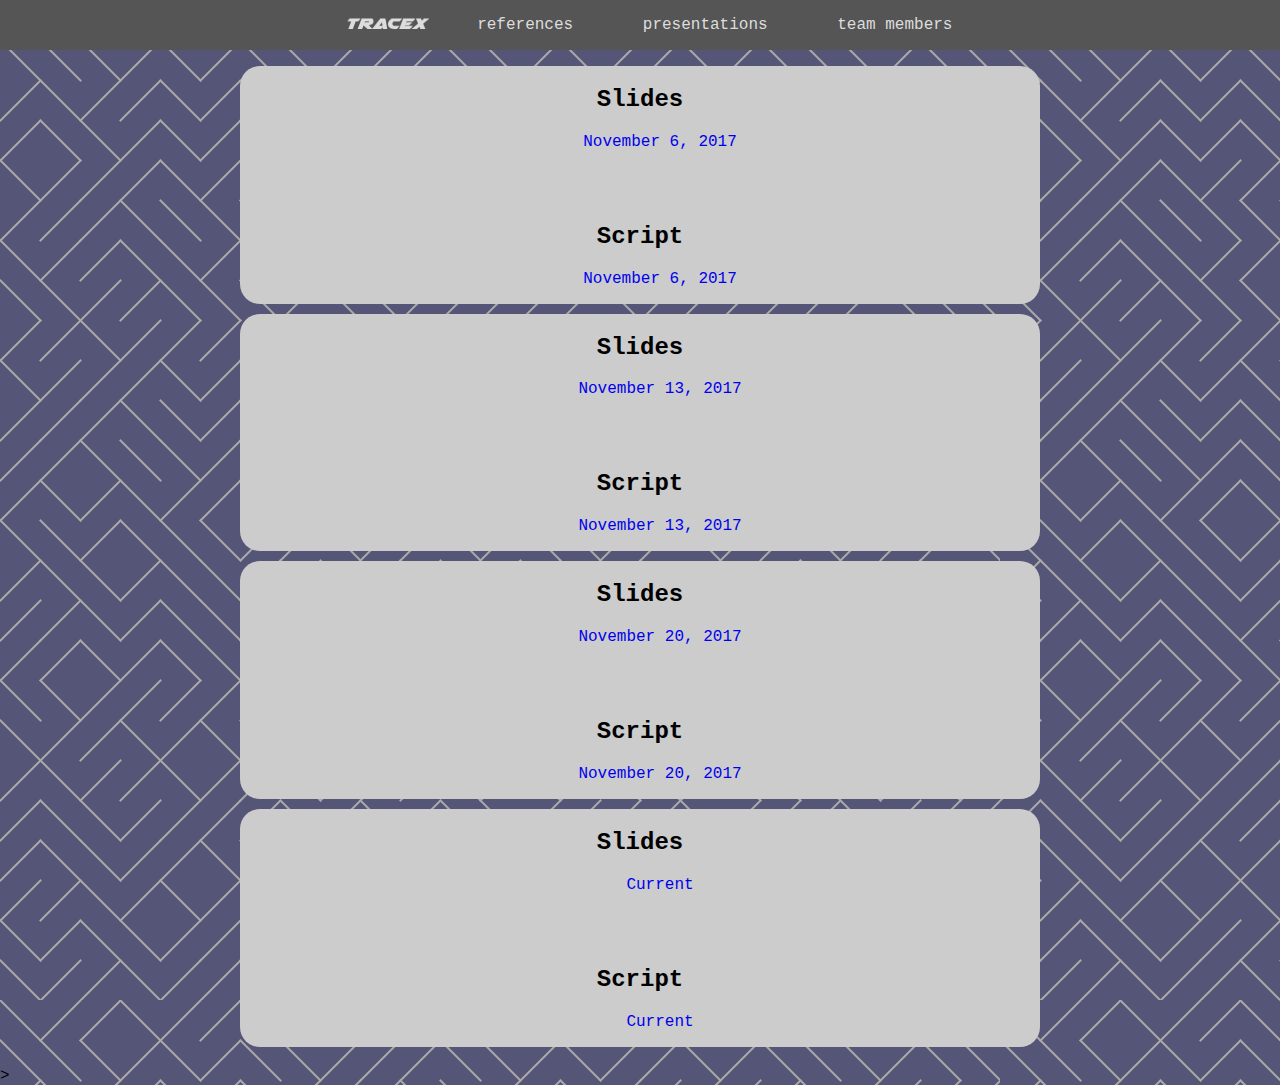
<file: presentations.html>
<!DOCTYPE html>
<head>
	<title>TraceX Presentations</title>
	<style>
		body {
			padding: 0;
			margin: 0;
			background-image: url(images/10print_fade-000000.png);
			font-family: "Courier New", Courier, Arial, sans-serif;
		}

		.nav {
			margin-top: -1em;
			background-color: #555555;
			color: #FFFFFF; 
			list-style: none;
			text-align: center;
		}

		.nav > ul > li {
			display: inline-block;
			line-height: 50px;
			height: 50px;
			padding: 0 30px 0 30px
		}

		.nav > ul > li > a {
			text-decoration: none;
			color: #DDDDDD;
		}

		.nav > ul > li:hover {
			background-color: #444444;
		}

		.nav > ul > li > a:hover {
			color: #FFFFFF;
		}

		#icon {
			padding: 0px;
			margin: 0px;
			background-color: #555555;
		}

		.container {
			border-radius: 20px;
			background-color: #CCC;
			overflow: hidden;
			width: 800px;
			margin-left: auto;
			margin-right: auto; 
			margin-bottom: 10px;
			margin-top: 10px;
			text-align: center;
			list-style: none;
		}

		.container > ul > li > a {
			text-align: center;
			text-decoration: none;
		}

		.container > ul {
			text-align: center;
			list-style-type: none;
		}


	</style>
</head>

<body>

	<div class="nav">
		<ul>
			<li id="icon">
				<a href="./index.html"> <img src="./tracex.png" width="100px" ></a>
			</li>

			<li>
				<a href="./reference.html">references</a>
			</li>

			<li>
				<a href="./presentations.html">presentations</a>
			</li>

			<li>
				<a href="./team_members.html">team members</a>
			</li>
		</ul>
	</div>


	<div class="container">
		<h2> Slides </h2>
		<ul>
			<li><a href="./oldPresentations/november6thslides.pdf">November 6, 2017</a></li>
		</ul> 

		<br> <br>

		<h2> Script </h2>
		<ul>
			<li><a href="./oldPresentations/november6thscript.pdf">November 6, 2017</a></li>
		</ul>
	</div>

	<div class="container">
		<h2> Slides </h2>
		<ul>
			<li><a href="./oldPresentations/Raytracing_Slides_2.pdf">November 13, 2017</a></li>
		</ul> 

		<br> <br>

		<h2> Script </h2>
		<ul>
			<li><a href="./oldPresentations/Raytracing Script 2.pdf">November 13, 2017</a></li>
		</ul>
	</div>
	
	<div class="container">
		<h2> Slides </h2>
		<ul>
			<li><a href="./oldPresentations/nov20.pdf">November 20, 2017</a></li>
		</ul> 

		<br> <br>

		<h2> Script </h2>
		<ul>
			<li><a href="./oldPresentations/nov20.pdf">November 20, 2017</a></li>
		</ul>
	</div>

	<div class="container">
		<h2> Slides </h2>
		<ul>
			<li><a href="https://docs.google.com/presentation/d/1AQfGiA6H2ZUtz5zed3V5MrQI5IsnEGekh9hFMqs2qyU/edit?usp=sharing">Current</a></li>
		</ul> 

		<br> <br>

		<h2> Script </h2>
		<ul>
			<li><a href="https://docs.google.com/document/d/1K5NvSbPQWx8yGAFF6gtqmNwwStIQUjNpDVjL4rb4Viw/edit?usp=sharing">Current</a></li>
		</ul>
	</div>

	<div class="container">

	</div>

</body>>
</file>
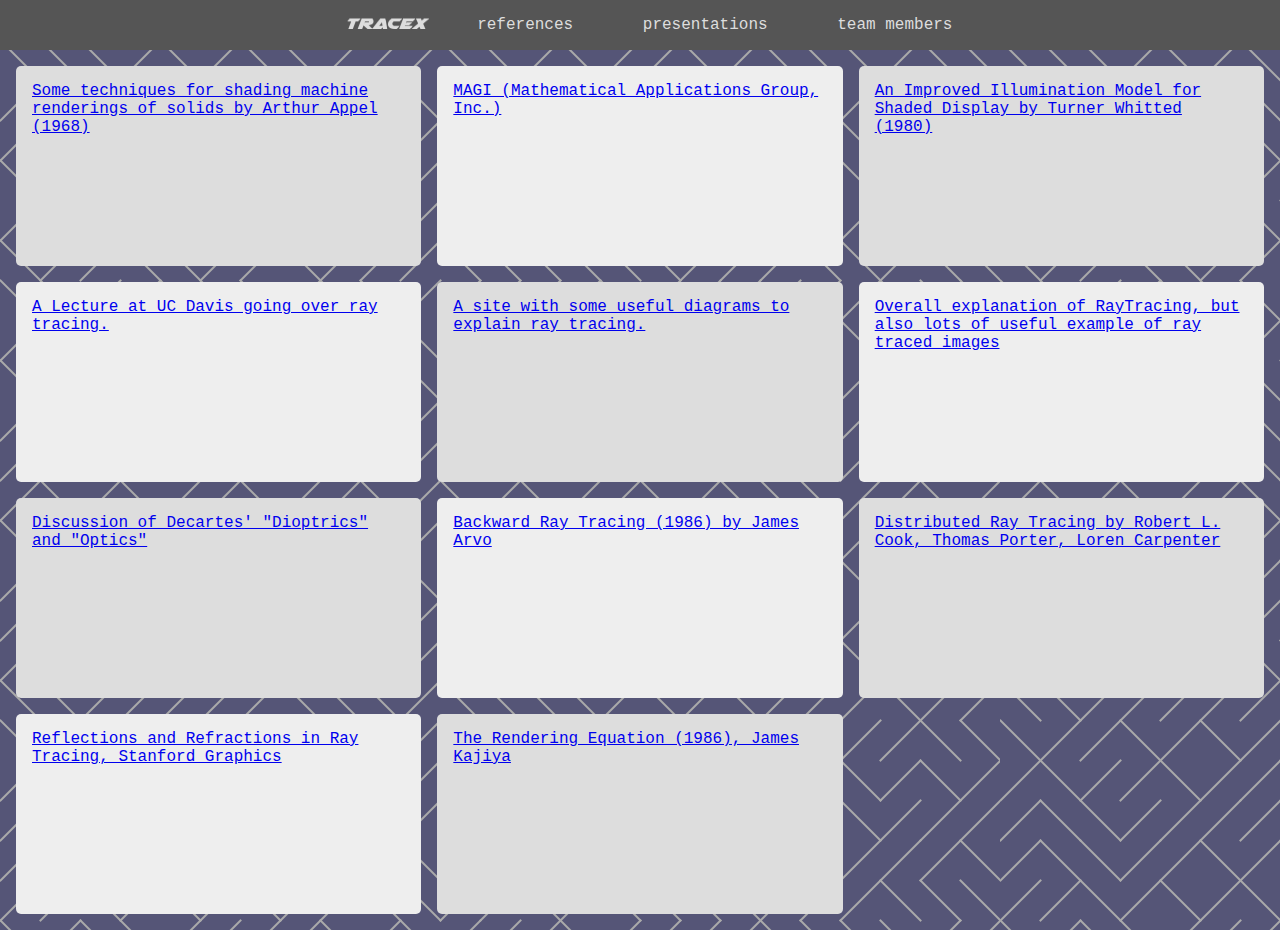
<file: reference.html>
<!DOCTYPE html>
<html>
<head>
	<title>TraceX References</title>
	<style>
		body {
			padding: 0;
			margin: 0;
			background-image: url(images/10print_fade-000000.png);
			font-family: "Courier New", Courier, Arial, sans-serif;
		}
		.nav {
				margin-top: -1em;
				background-color: #555555;
				color: #FFFFFF; 
				list-style: none;
				text-align: center;
		}

		.nav > ul > li {
			display: inline-block;
			line-height: 50px;
			height: 50px;
			padding: 0 30px 0 30px
		}

		.nav > ul > li > a {
			text-decoration: none;
			color: #DDDDDD;
		}

		.nav > ul > li:hover {
			background-color: #444444;
		}

		.nav > ul > li > a:hover {
			color: #FFFFFF;
		}

		#icon {
			padding: 0px;
			margin: 0px;
			background-color: #555555;
		}

		.container{
			margin: 1em;
			clear: both;
			display: grid;
			grid-gap: 1em;
			grid-template-columns: repeat(3, 1fr);
			grid-auto-rows: minmax(200px, auto);
		}
		.container > div{
			background: #EEEEEE;
			padding: 1em;
			border-radius: 5px;
		}
		.container > div:nth-child(odd){
			background: #DDDDDD;
		}
	</style>
</head>
	<body>
		<div class="nav">
			<ul>
				<li id="icon">
					<a href="./index.html"> <img src="./tracex.png" width="100px" ></a>
				</li>

				<li>
					<a href="./reference.html">references</a>
				</li>

				<li>
					<a href="./presentations.html">presentations</a>
				</li>

				<li>
					<a href="./team_members.html">team members</a>
				</li>
			</ul>
		</div>

		<div class="container">

		 	<div>
				<a href="http://graphics.stanford.edu/courses/Appel.pdf"> Some techniques for shading machine renderings of solids by Arthur Appel (1968) </a>
			</div>

			<div>
				<a href="https://excelsior.asc.ohio-state.edu/~carlson/history/tree/magi.html"> MAGI (Mathematical Applications Group, Inc.) </a>
			</div>
			
			<div>
				<a href="http://citeseerx.ist.psu.edu/viewdoc/download?doi=10.1.1.107.3997&rep=rep1&type=pdf"> An Improved Illumination Model for Shaded Display by Turner Whitted (1980) </a>
			</div>
			
			<div>
				<a href="https://www.youtube.com/watch?v=Ahp6LDQnK4Y"> A Lecture at UC Davis going over ray tracing. </a>
			</div>

			<div>
				<a href="https://www.scratchapixel.com/lessons/3d-basic-rendering/ray-tracing-overview"> A site with some useful diagrams to explain ray tracing. </a>
			</div>

			<div>
				<a href="https://en.wikipedia.org/wiki/Ray_tracing_(graphics)"> Overall explanation of RayTracing, but also lots of useful example of ray traced images </a>
			</div>
			
			<div>
				<a href="http://www.people.fas.harvard.edu/~jkmcdon/files/papers/Invited%20Articles%20and%20Contributions/06_Descartes%20Dioptrics%20and%20Optics%20together%20as%20single%20document.pdf "> Discussion of Decartes' "Dioptrics" and "Optics"</a>
			</div>

			<div>
				<a href="https://pdfs.semanticscholar.org/c088/399ad6dc648647e0e19e01b5485925957681.pdf">Backward Ray Tracing (1986) by James Arvo</a>
			</div>

			<div>
				<a href="https://en.wikipedia.org/wiki/Robert_L._Cook#/media/File:Rob_Cook.png">Distributed Ray Tracing by Robert L. Cook, Thomas Porter, Loren Carpenter</a>
			</div>
			
			<div>
				<a href="https://graphics.stanford.edu/courses/cs148-10-summer/docs/2006--degreve--reflection_refraction.pdf">Reflections and Refractions in Ray Tracing, Stanford Graphics</a>
			</div>
			
			<div>
				<a href="http://citeseerx.ist.psu.edu/viewdoc/download?doi=10.1.1.63.1402&rep=rep1&type=pdf">The Rendering Equation (1986), James Kajiya</a>
			</div>
		</div>
	</body>
</html>
</file>
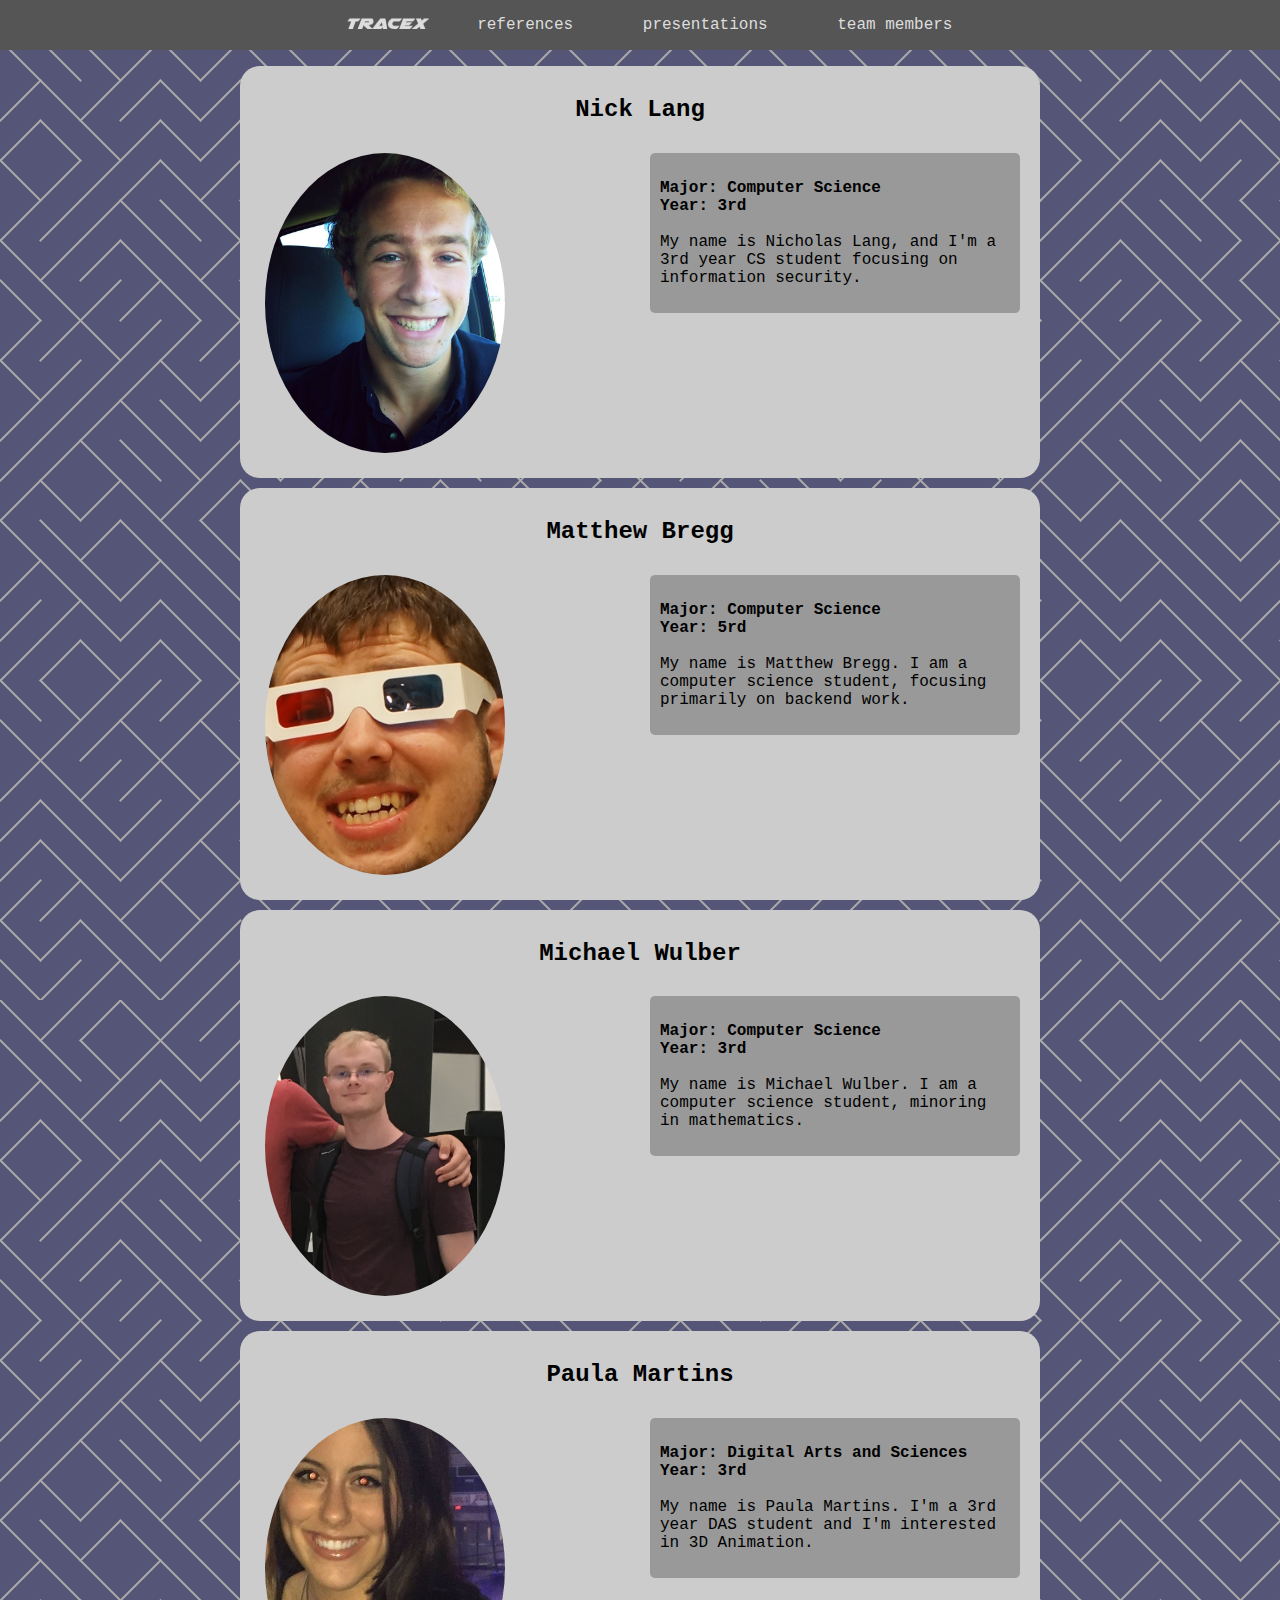
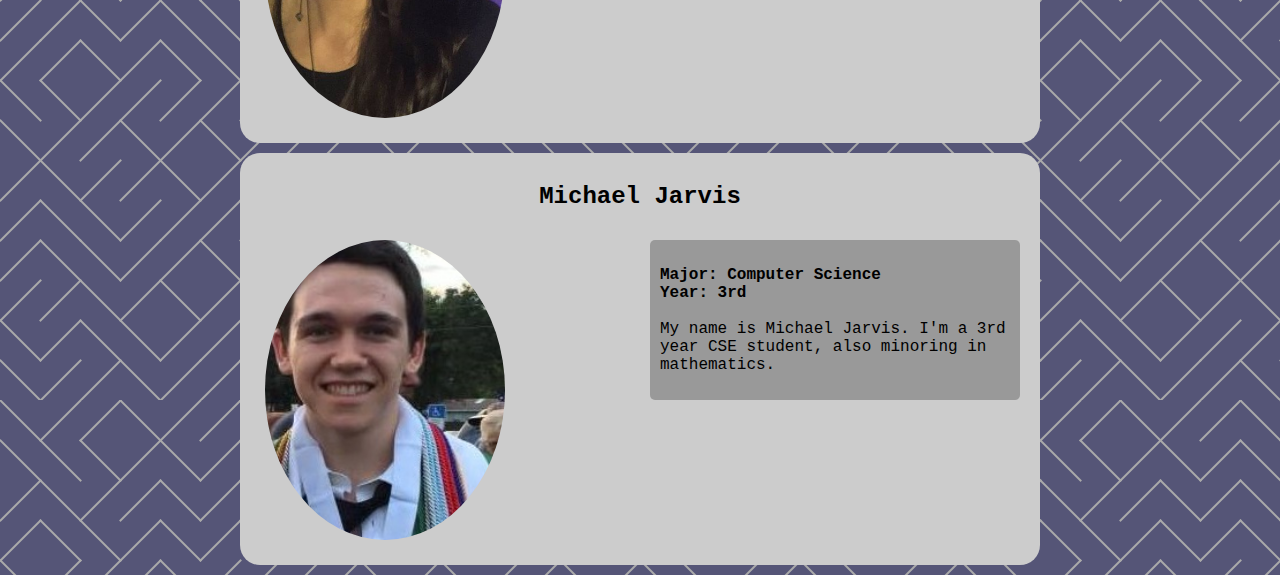
<file: team_members.html>
<!DOCTYPE html>
<html>
  <head>
    <title>TraceX Team Members</title>
    <link rel="stylesheet" type="text/css" href="team_members_style.css" />
  </head>
  <body>

    <div class="nav">
      <ul>
        <li id="icon">
          <a href="./index.html"> <img src="./tracex.png" width="100px" ></a>
        </li>

        <li>
          <a href="./reference.html">references</a>
        </li>

        <li>
          <a href="./presentations.html">presentations</a>
        </li>

        <li>
          <a href="./team_members.html">team members</a>
        </li>
      </ul>
    </div>

    <div id="container">

      <div class="bio" id="nick_lang">
        <div class="name">
          <h2>Nick Lang</h2>
        </div>
        <div class="headshot">
          <img src="images/nickface.jpg" style="width:15em">
        </div>
        <div class="description">
          <p><strong>Major: Computer Science </strong> <br>
            <strong>Year: 3rd</strong> <br><br>
            My name is Nicholas Lang, and I'm a 3rd year CS student focusing on information security. 
          </p>
        </div>
      </div>

      <div class="bio" id="matthew_bregg">
        <div class="name">
          <h2> Matthew Bregg </h2>
        </div>
        <div class="headshot">
          <img src="images/bregggFace.jpg" style="width:15em">
        </div>
        <div class="description">
          <p><strong>Major: Computer Science </strong> <br>
            <strong>Year: 5rd</strong> <br><br>
             My name is Matthew Bregg. I am a computer science student, focusing primarily on backend work.
          </p>
        </div>
      </div>

      <div class="bio" id="michael_wulber">
        <div class="name">
          <h2> Michael Wulber </h2>
        </div>  
        <div class="headshot">
          <img src="images/michaelWulberFace.jpg" style="width:15em">
        </div>
        <div class="description">
          <p><strong>Major: Computer Science </strong> <br>
            <strong>Year: 3rd</strong> <br><br>
            My name is Michael Wulber. I am a computer science student, minoring in mathematics.
          </p>
        </div>
      </div> 

      <div class="bio" id="paula_martins">
        <div class="name">
          <h2> Paula Martins </h2>
        </div>
        <div class="headshot">
          <img src="images/PaulaFace.jpg" style="width:15em">
        </div> 
        <div class="description">
          <p><strong>Major: Digital Arts and Sciences </strong> <br>
            <strong>Year: 3rd</strong> <br><br>
            My name is Paula Martins. I'm a 3rd year DAS student and I'm interested in 3D Animation.
          </p>
        </div>
      </div>

      <div class="bio" id="michael_jarvis">
        <div class="name">
          <h2> Michael Jarvis </h2>
        </div>
        <div class="headshot">
          <img src="images/michaelJFace.jpg" style="width:15em">
        </div>
        <div class="description">
          <p><strong>Major: Computer Science </strong> <br>
            <strong>Year: 3rd</strong> <br><br>
            My name is Michael Jarvis. I'm a 3rd year CSE student, also minoring in mathematics.
          </p>
        </div>
      </div>

     </div>
  </body>
</html>
</file>
<file: team_members_style.css>
body {
	padding: 0;
	margin: 0;
	background-image: url(images/10print_fade-000000.png);
	font-family: "Courier New", Courier, Arial, sans-serif;
}

.nav {
		margin-top: -1em;
		background-color: #555555;
		color: #FFFFFF; 
		list-style: none;
		text-align: center;
}

.nav > ul > li {
	display: inline-block;
	line-height: 50px;
	height: 50px;
	padding: 0 30px 0 30px
}

.nav > ul > li > a {
	text-decoration: none;
	color: #DDDDDD;
}

.nav > ul > li:hover {
	background-color: #444444;
}

.nav > ul > li > a:hover {
	color: #FFFFFF;
}

#icon {
	padding: 0px;
	margin: 0px;
	background-color: #555555;
}

.bio {
	border-radius: 20px;
	background-color: #CCCCCC;
	overflow: hidden;
	clear: both;
	width: 800px;
	margin-left: auto;
	margin-right: auto; 
	margin-bottom: 10px;
	margin-top: 10px;
}

.bio h2 {
	padding: 10px;
	text-align: center;
}

.headshot {
	text-align: center;

	margin: 0px 0px 25px 25px;
	vertical-align: middle;
	width: 300;
	float: left; 
}

.headshot img {
	object-fit: cover;
 	width: 300px;
    height: 300px;
    border-radius: 50%;
    display: block;
}

.description {
	padding: 10px;
	text-align: left;
	border-radius: 5px;
	background-color: #999999;
	width: 350px;
	padding: 10;
	float: right;
	margin-right: 20px; 
	margin-bottom: 50px;
}
</file>
